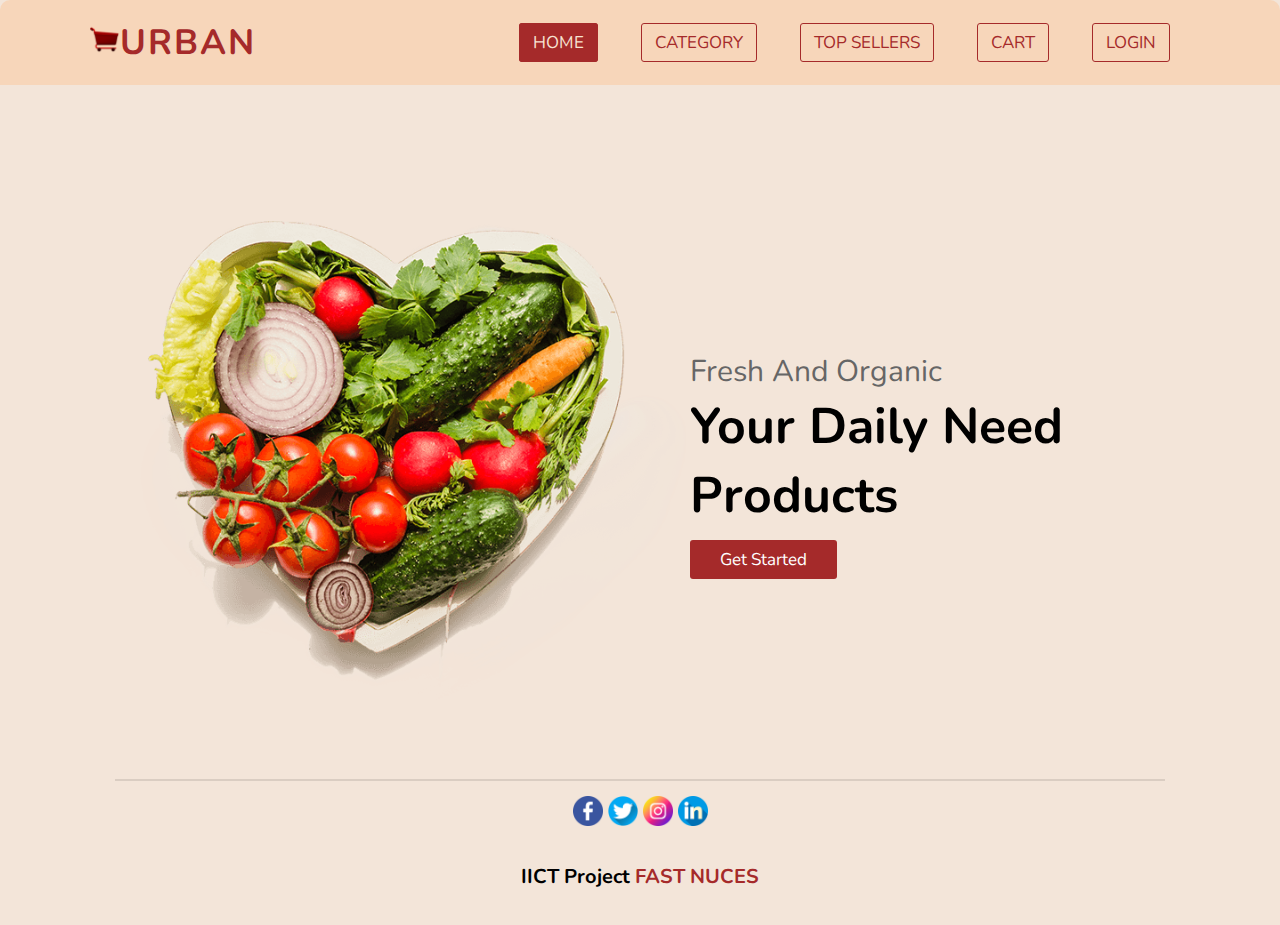
<file: index.html>
<!DOCTYPE html>
<html lang="en">
<head>
    <meta charset="UTF-8">
    <meta name="viewport" content="width=device-width, initial-scale=1.0">
    <title>Urban - Home</title>

    <!-- css file -->
    <link rel="stylesheet" href="css/style.css">

</head>
<body>

<!-- navbar section starts  -->

<nav>
    <label class="logo"><img src="images/logo.png" style="height: 30px; width: 30px;">URBAN</label>
    <ul>
        <li><a class="active" href="index.html">HOME</a></li>
        <li><a href="category.html">CATEGORY</a></li>
        <li><a href="topsellers.html">TOP SELLERS</a></li>
        <li><a href="cart.html">CART</a></li>
        <li><a href="login.html">LOGIN</a></li>
    </ul>
</nav>

<!-- navbar section ends -->

<!-- home section starts  -->
<section class="home" id="home">

    <div class="image">
        <img src="images/home.png" alt="">
    </div>
    <div class="content">
        <span>fresh and organic</span>
        <h3>your daily need products</h3>
        <a href="category.html" class="btn">get started</a>
    </div>

</section>
<!-- home section ends-->

<!-- footer section starts-->
<section class="footer">

    <div class="box-container">

         <h1 class="credit1"><a href="https://facebook.com"><img src="images/facebook.png" alt="" style="height: 30px; width: 30px;"></a>
            <a href="https://twitter.com"><img src="images/twitter.png" alt="" style="height: 30px; width: 30px;"></a>
            <a href="https://instagram.com"><img src="images/instagram.png" alt="" style="height: 30px; width: 30px;"></a>
            <a href="https://linkedin.com"><img src="images/linkedin.png" alt="" style="height: 30px; width: 30px;"></a></h1> 
        <h1 class="credit">IICT project <span> FAST NUCES </h1>
         
    </div>
   

</section>
<!-- footer section ends-->

</body>
</html>
</file>
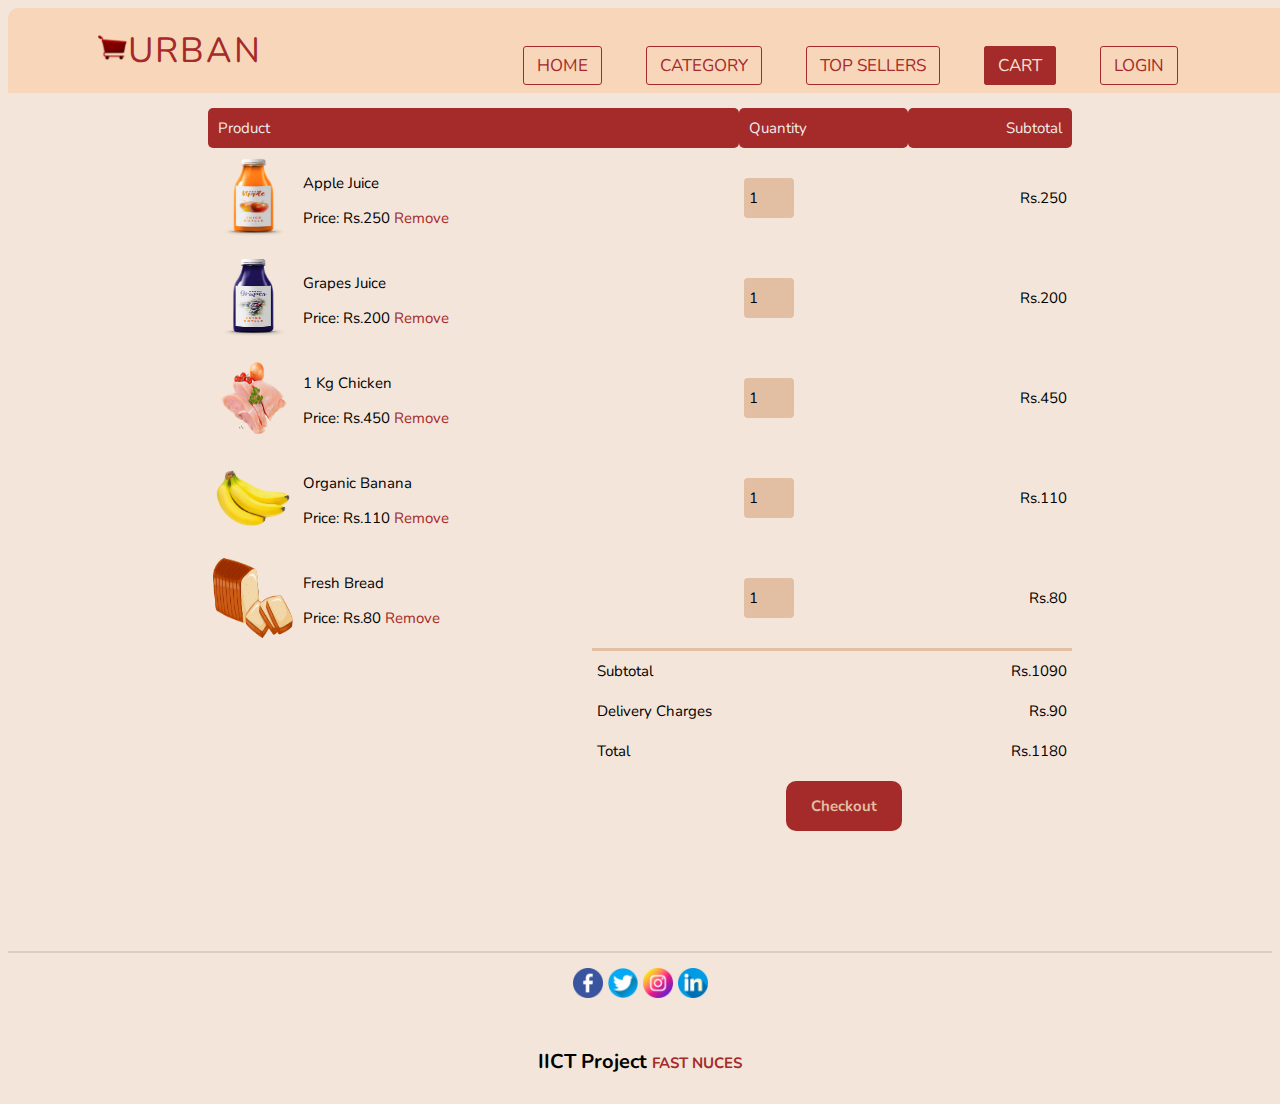
<file: cart.html>
<!DOCTYPE html>
<html lang="en">
<head>
    <meta charset="UTF-8">
    <meta name="viewport" content="width=device-width, initial-scale=1.0">
    <title>Urban - Cart</title>

    <!-- css file -->
    <link rel="stylesheet" href="css/cart.css">

</head>
<body>
<!-- navbar section starts  -->

<nav>
    <label class="logo"><img src="images/logo.png" style="height: 30px; width: 30px;">URBAN</label>
    <ul>
        <li><a href="index.html">HOME</a></li>
        <li><a href="category.html">CATEGORY</a></li>
        <li><a href="category.html">TOP SELLERS</a></li>
		<li><a class="active" href="cart.html">CART</a></li>
        <li><a href="login.html">LOGIN</a></li>
    </ul>
</nav>

<!-- navbar section ends -->
<!-- Cart Area-->
<div class="small-container">
	<table>
		<tr>
			<th>Product</th> 
			<th>Quantity</th> 
			<th>Subtotal</th> 
		</tr>
		<tr>
			<td>
				<div class="cart-info">
					<img src="images/apple.png">
					<div>
						<p>Apple Juice</p>
						<small>Price: Rs.250</small>
						<a href="">Remove</a>
					</div>
				</div>
				</td>
			<td><input type="number" value="1"></td>
			<td>Rs.250  </td>
		</tr>
		<tr>
			<td>
				<div class="cart-info">
					<img src="images/grapes.png">
					<div>
						<p>Grapes Juice</p>
						<small>Price: Rs.200</small>
						<a href="">Remove</a>
					</div>
				</div>
				</td>
			<td><input type="number" value="1"></td>
			<td>Rs.200  </td>
		</tr>
		<tr>
			<td>
				<div class="cart-info">
					<img src="images/meat.png">
					<div>
						<p>1 kg Chicken</p>
						<small>Price: Rs.450</small>
						<a href="">Remove</a>
					</div>
				</div>
				</td>
			<td><input type="number" value="1"></td>
			<td>Rs.450  </td>
		</tr>
		<tr>
			<td>
				<div class="cart-info">
					<img src="images/topsales-1.png">
					<div>
						<p>Organic Banana</p>
						<small>Price: Rs.110</small>
						<a href="">Remove</a>
					</div>
				</div>
				</td>
			<td><input type="number" value="1"></td>
			<td>Rs.110 </td>
		</tr>
		<tr>
			<td>
				<div class="cart-info">
					<img src="images/topsales-12.png">
					<div>
						<p>Fresh Bread</p>
						<small>Price: Rs.80</small>
						<a href="">Remove</a>
					</div>
				</div>
				</td>
			<td><input type="number" value="1"></td>
			<td>Rs.80  </td>
		</tr>
	</table>
	<div class="total-price">
		<table>
			<tr>
				<td>Subtotal</td>
				<td>Rs.1090</td>
			</tr>
			<tr>
				<td>Delivery Charges</td>
				<td>Rs.90</td>
			</tr>
			<tr>
				<td>Total</td>
				<td>Rs.1180</td>
			</tr>
			<tr>
				<td><h3><a href="payment.html">Checkout</a></h3></td>
			</tr>
		</table>

	</div>
	 
</div>
<!--Cart Ends-->
<!-- footer section starts-->
<section class="footer">

    <div class="box-container">

         <h1 class="credit1"><a href="https://facebook.com"><img src="images/facebook.png" alt="" style="height: 30px; width: 30px;"></a>
            <a href="https://twitter.com"><img src="images/twitter.png" alt="" style="height: 30px; width: 30px;"></a>
            <a href="https://instagram.com"><img src="images/instagram.png" alt="" style="height: 30px; width: 30px;"></a>
            <a href="https://linkedin.com"><img src="images/linkedin.png" alt="" style="height: 30px; width: 30px;"></a></h1> 
        <h1 class="credit">IICT project <span> FAST NUCES </h1>
         
    </div>
   

</section>
<!-- footer section ends-->
</body>
</html>
</file>
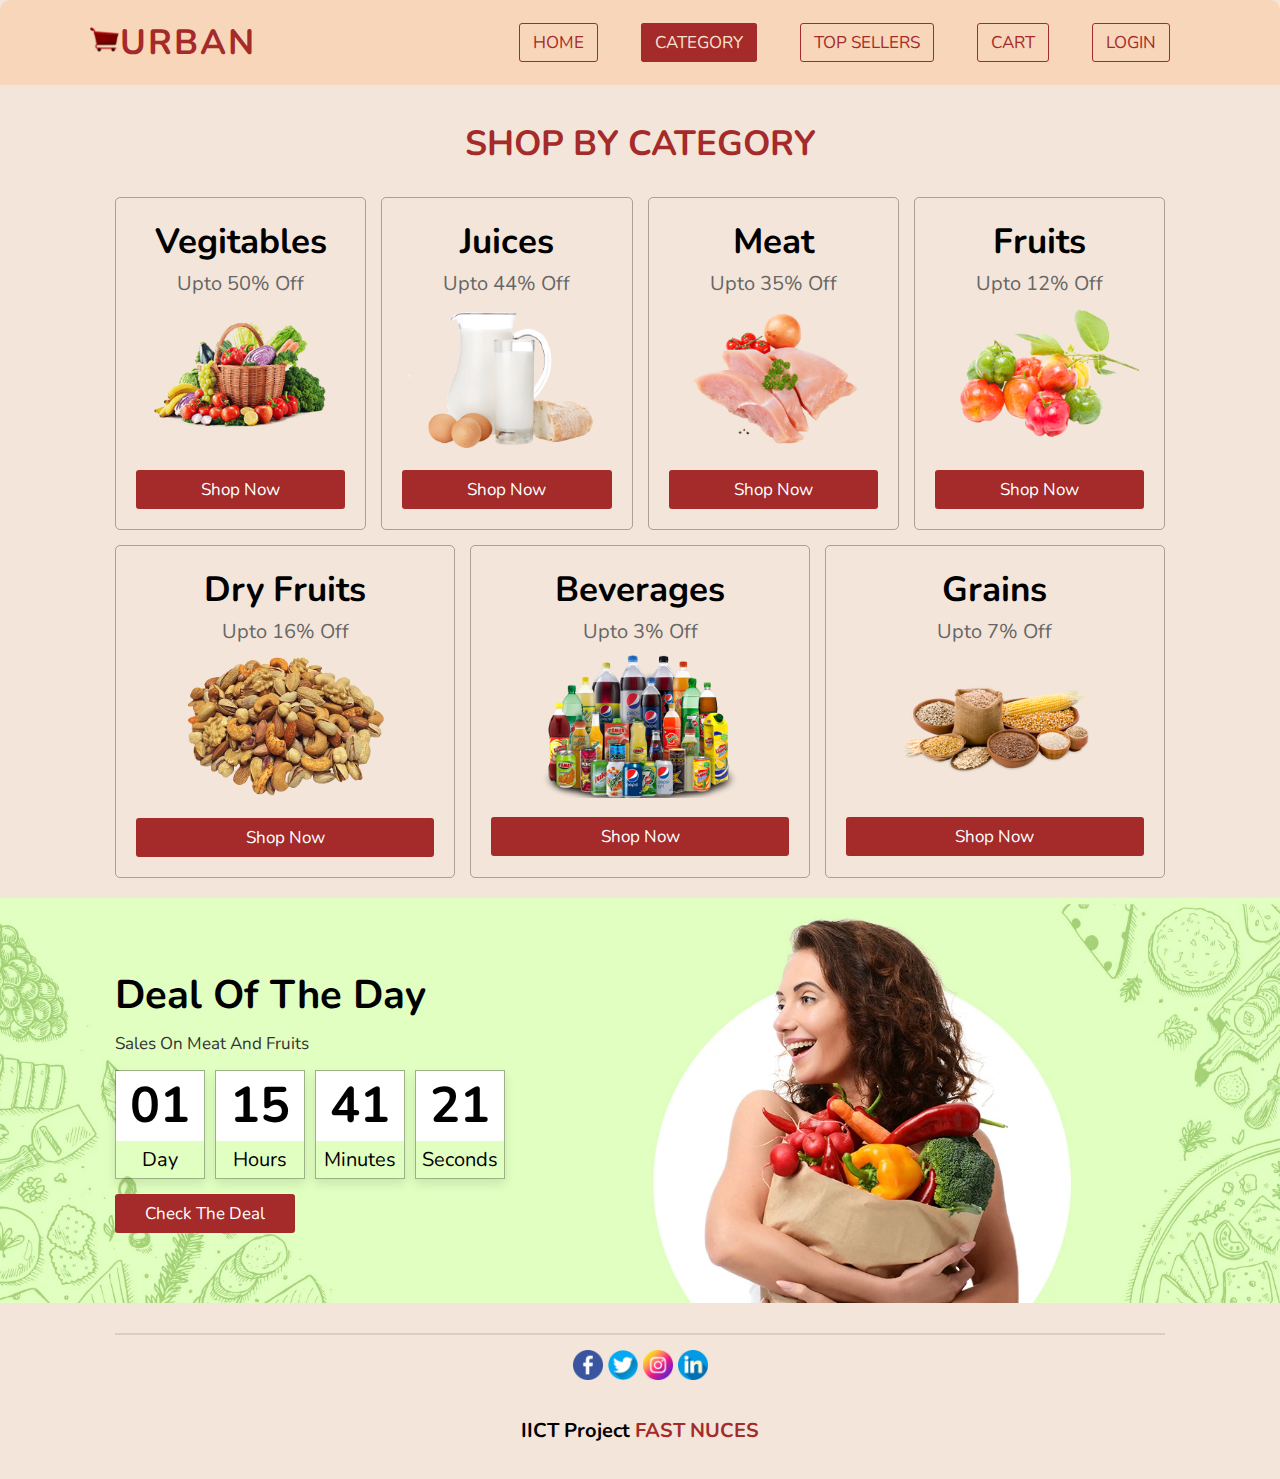
<file: category.html>
<!DOCTYPE html>
<html lang="en">
<head>
    <meta charset="UTF-8">
    <meta name="viewport" content="width=device-width, initial-scale=1.0">
    <title>Urban - Category</title>

    
    <!--  css file   -->
    <link rel="stylesheet" href="css/category.css">

</head>
<body>

<!-- navbar section starts  -->
<nav>
    <label class="logo"><img src="images/logo.png" style="height: 30px; width: 30px;">URBAN</label>
    <ul>
        <li><a href="index.html">HOME</a></li>
        <li><a class="active" href="category.html">CATEGORY</a></li>
        <li><a href="topsellers.html">TOP SELLERS</a></li>
        <li><a href="cart.html">CART</a></li>
        <li><a href="login.html">LOGIN</a></li>
    </ul>
</nav>

<!-- navbar section ends -->

<!-- category section starts  -->
<section class="category" id="category">

    <h1 class="heading">shop by <span>category</span></h1>

    <div class="box-container">

        <div class="box">
            <h3>vegitables</h3>
            <p>upto 50% off</p>
            <img src="images/vegetables.png" alt="">
            <a href="topsellers.html" class="btn">shop now</a>
        </div>
        <div class="box">
            <h3>juices</h3>
            <p>upto 44% off</p>
            <img src="images/dairy.png" alt="">
            <a href="topsellers.html" class="btn">shop now</a>
        </div>
        <div class="box">
            <h3>meat</h3>
            <p>upto 35% off</p>
            <img src="images/meat.png" alt="">
            <a href="topsellers.html" class="btn">shop now</a>
        </div>
        <div class="box">
            <h3>fruits</h3>
            <p>upto 12% off</p>
            <img src="images/fruits.png" alt="">
            <a href="topsellers.html" class="btn">shop now</a>
        </div>
        <div class="box">
            <h3>dry fruits</h3>
            <p>upto 16% off</p>
            <img src="images/dryfruits.png" alt="">
            <a href="topsellers.html" class="btn">shop now</a>
        </div>
        <div class="box">
            <h3>beverages</h3>
            <p>upto 3% off</p>
            <img src="images/beverages.png" alt="">
            <a href="topsellers.html" class="btn">shop now</a>
        </div>
        <div class="box">
            <h3>grains</h3>
            <p>upto 7% off</p>
            <img src="images/grains.png" alt="">
            <a href="topsellers.html" class="btn">shop now</a>
        </div>


    </div>

</section>

<!-- Category Section Ends -->

<!-- sales section starts  -->

<section class="deal" id="deal">

    <div class="content">

        <h3 class="title">deal of the day</h3>
        <p>Sales on meat and fruits</p>

        <div class="count-down">
            <div class="box">
                <h3 id="day">01</h3>
                <span>day</span>
            </div>
            <div class="box">
                <h3 id="hour">15</h3>
                <span>hours</span>
            </div>
            <div class="box">
                <h3 id="minute">41</h3>
                <span>minutes</span>
            </div>
            <div class="box">
                <h3 id="second">21</h3>
                <span>seconds</span>
            </div>
        </div>

        <a href="topsellers.html" class="btn">check the deal</a>

    </div>

</section>

<!-- sales section ends -->

<!-- footer section starts-->
<section class="footer">

    <div class="box-container">

         <h1 class="credit1"><a href="https://facebook.com"><img src="images/facebook.png" alt="" style="height: 30px; width: 30px;"></a>
            <a href="https://twitter.com"><img src="images/twitter.png" alt="" style="height: 30px; width: 30px;"></a>
            <a href="https://instagram.com"><img src="images/instagram.png" alt="" style="height: 30px; width: 30px;"></a>
            <a href="https://linkedin.com"><img src="images/linkedin.png" alt="" style="height: 30px; width: 30px;"></a></h1> 
        <h1 class="credit">IICT project <span> FAST NUCES </h1>
         
    </div>
   

</section>
<!-- footer section ends-->


</body>
</html>
</file>
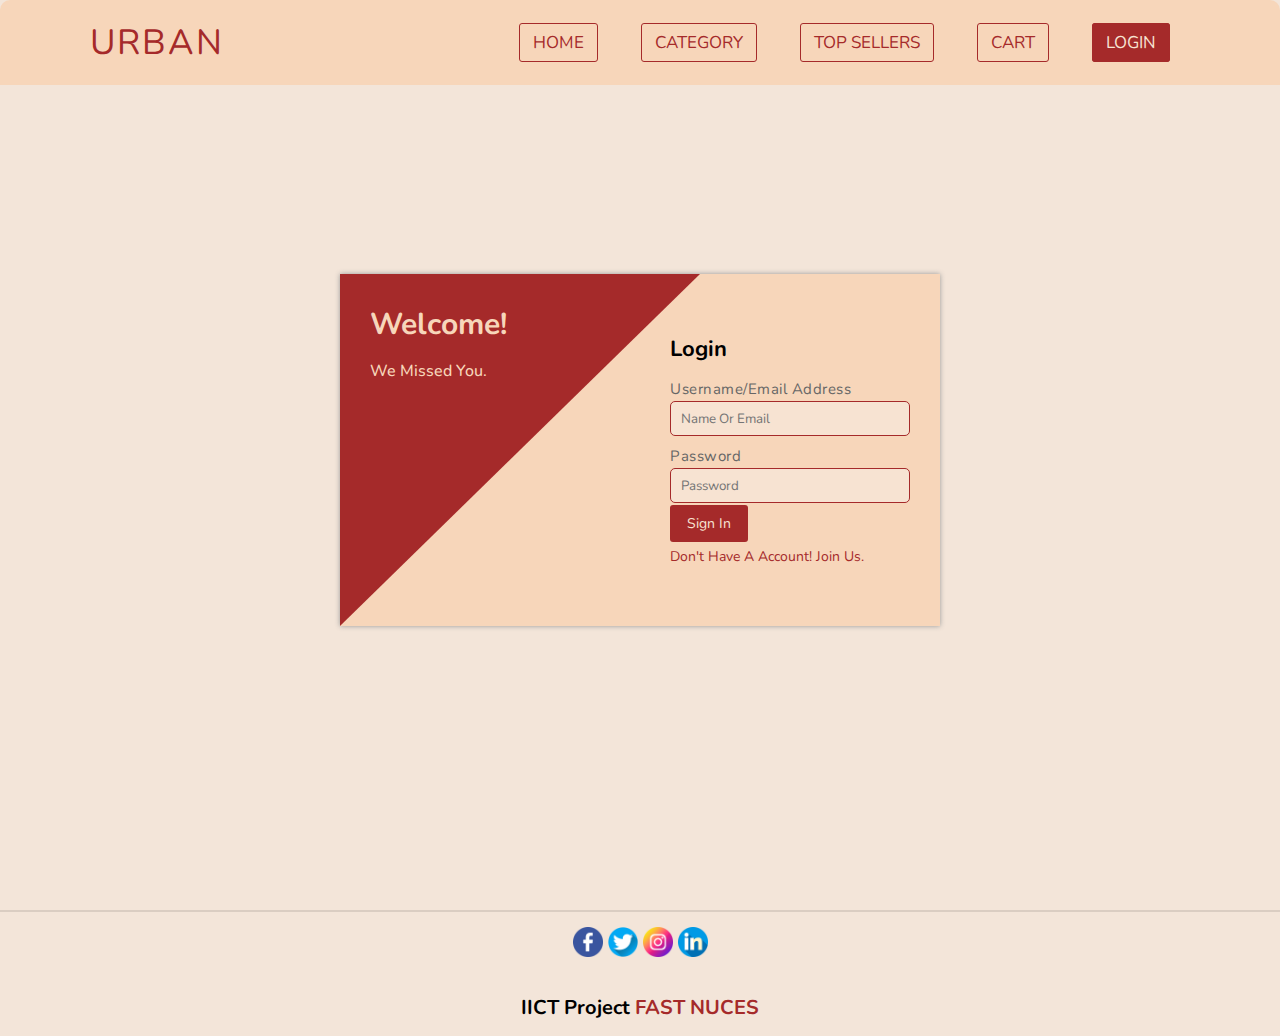
<file: login.html>
<!DOCTYPE html>
<html lang="en">

<head>
    <meta charset="UTF-8">
    <meta http-equiv="X-UA-Compatible" content="IE=edge">
    <meta name="viewport" content="width=device-width, initial-scale=1.0">
    <title>Urban - Login</title>
    <link rel="stylesheet" href="css/login.css">
</head>

<body>
    <!-- header section starts  -->
    <nav>
        <label class="logo"><i class="fas fa-shopping-basket"></i>URBAN</label>
        <ul>
            <li><a href="index.html">HOME</a></li>
            <li><a href="category.html">CATEGORY</a></li>
            <li><a href="topsellers.html">TOP SELLERS</a></li>
            <li><a href="cart.html">CART</a></li>
            <li><a class="active" href="login.html">LOGIN</a></li>
        </ul>
    </nav>
    <!-- header section ends -->
    
    <!--Login Division Starts-->
    <div class="wrapper login">
        <div class="container">
            <div class="col-left">
                <div class="login-text">
                    <h2>Welcome!</h2>
                    <p>We missed you.</p>
                </div>
            </div>

            <div class="col-right">
                <div class="login-form">
                    <h2>Login</h2>
                    <form action="">
                        <p>
                            <label>Username/Email address</label>
                            <input type="text" placeholder="Name or Email" style="border: 1px solid brown; background-color: rgb(247, 227, 210);">
                        </p>
                        <p>
                            <label>Password</label>
                            <input type="password" placeholder="Password"  style="border: 1px solid brown; background-color: rgb(247, 227, 210);">
                        </p>
                        <p>
                            <a href="category.html" style="color:rgb(247, 227, 210); background-color: brown; border-radius: 3px; padding: 9px 17px; ">Sign In</a>
                        </p>
                        <p>
                            <a href="signup.html">Don't have a account! Join Us.</a>
                        </p>

                    </form>
                </div>
            </div>

        </div>
    </div>
    <!--Login Division Ends-->
    
    <!-- footer section starts-->
    <section class="footer">

        <div class="box-container">

             <h1 class="credit1"><a href="https://facebook.com"><img src="images/facebook.png" alt="" style="height: 30px; width: 30px;"></a>
                <a href="https://twitter.com"><img src="images/twitter.png" alt="" style="height: 30px; width: 30px;"></a>
                <a href="https://instagram.com"><img src="images/instagram.png" alt="" style="height: 30px; width: 30px;"></a>
                <a href="https://linkedin.com"><img src="images/linkedin.png" alt="" style="height: 30px; width: 30px;"></a></h1> 
            <h1 class="credit">IICT project <span> FAST NUCES </h1>
         
        </div>
   

    </section>
    <!-- footer section ends-->

</body>
</html>
</file>
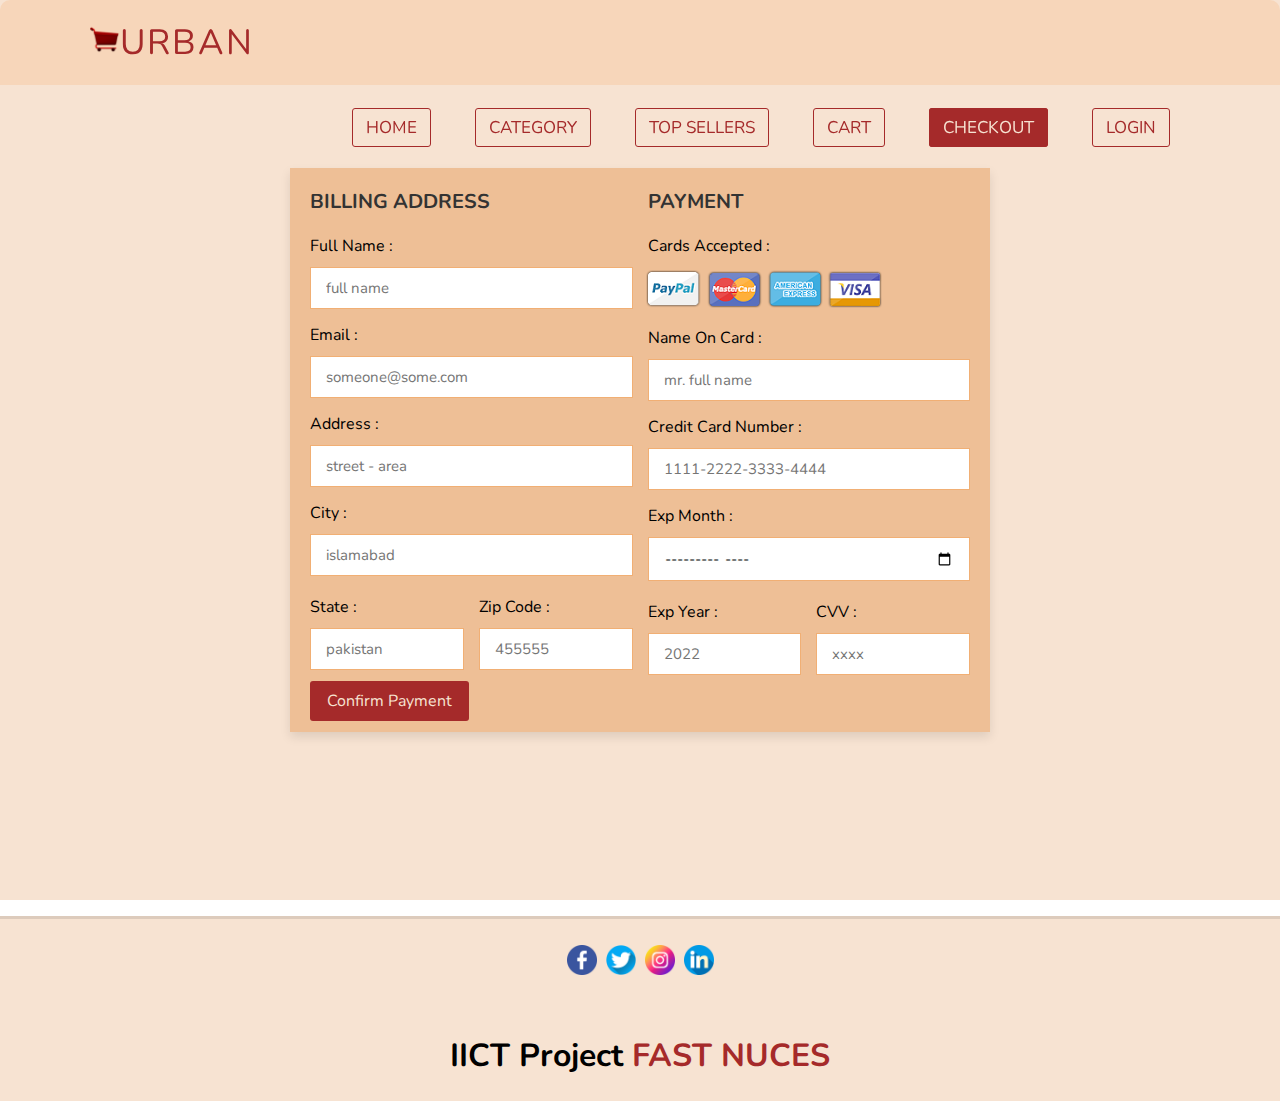
<file: payment.html>
<!DOCTYPE html>
<html lang="en">
<head>
    <meta charset="UTF-8">
    <meta http-equiv="X-UA-Compatible" content="IE=edge">
    <meta name="viewport" content="width=device-width, initial-scale=1.0">
    <title>Urban - Checkout</title> 
    <!-- css file   -->
    <link rel="stylesheet" href="css/payment.css">

</head>
<body>

    <!-- navbar division starts  -->

    <nav>
        <label class="logo"><img src="images/logo.png" style="height: 30px; width: 30px;">URBAN</label>
        <ul>
            <li><a href="index.html">HOME</a></li>
            <li><a href="category.html">CATEGORY</a></li>
            <li><a href="category.html">TOP SELLERS</a></li>
            <li><a href="cart.html">CART</a></li>
            <li><a class="active" href="payment.html">Checkout</a></li>
            <li><a href="login.html">LOGIN</a></li>
        </ul>
    </nav>

    <!-- navbar division ends -->

    <!-- form division starts -->
    <div class="container">

        <form action="">

        <div class="row">

            <div class="col">

                <h3 class="title">billing address</h3>

                <div class="inputBox">
                    <span>full name :</span>
                    <input type="text" placeholder="full name">
                </div>
                <div class="inputBox">
                    <span>email :</span>
                    <input type="email" placeholder="someone@some.com">
                </div>
                <div class="inputBox">
                    <span>address :</span>
                    <input type="text" placeholder="street - area">
                </div>
                <div class="inputBox">
                    <span>city :</span>
                    <input type="text" placeholder="islamabad">
                </div>

                <div class="flex">
                    <div class="inputBox">
                        <span>state :</span>
                        <input type="text" placeholder="pakistan">
                    </div>
                    <div class="inputBox">
                        <span>zip code :</span>
                        <input type="text" placeholder="455555">
                    </div>
                </div>

            </div>

            <div class="col">

                    <h3 class="title">payment</h3>
                    <div class="inputBox">
                        <span>cards accepted :</span>
                        <img src="images/card.png" style="z-index: -10;"alt="">
                    </div>
                    <div class="inputBox">
                        <span>name on card :</span>
                        <input type="text" placeholder="mr. full name">
                    </div>
                    <div class="inputBox">
                        <span>credit card number :</span>
                        <input type="number" placeholder="1111-2222-3333-4444">
                    </div>
                    <div class="inputBox">
                        <span>exp month :</span>
                        <input type="month" placeholder="january">
                    </div>

                    <div class="flex">
                        <div class="inputBox">
                            <span>exp year :</span>
                            <input type="number" placeholder="2022">
                        </div>
                        <div class="inputBox">
                            <span>CVV :</span>
                            <input type="text" placeholder="xxxx">
                        </div>
                    </div>
            </div>
        </div>
        <a href="category.html" style="color:rgb(247, 227, 210); background-color: brown; border-radius: 3px; padding: 9px 17px; ">Confirm Payment</a>
        </form>
    </div>  
<!-- form division starts -->

<!-- footer division starts-->
<div class="footer">

    <div class="box-container">

         <h1 class="credit1"><a href="https://facebook.com"><img src="images/facebook.png" alt="" style="height: 30px; width: 30px;"></a>
            <a href="https://twitter.com"><img src="images/twitter.png" alt="" style="height: 30px; width: 30px;"></a>
            <a href="https://instagram.com"><img src="images/instagram.png" alt="" style="height: 30px; width: 30px;"></a>
            <a href="https://linkedin.com"><img src="images/linkedin.png" alt="" style="height: 30px; width: 30px;"></a></h1> 
        <h1 class="credit">IICT project <span> FAST NUCES </h1>
         
    </div>
   

</div>
<!-- footer division ends-->  
    
</body>
</html>
</file>
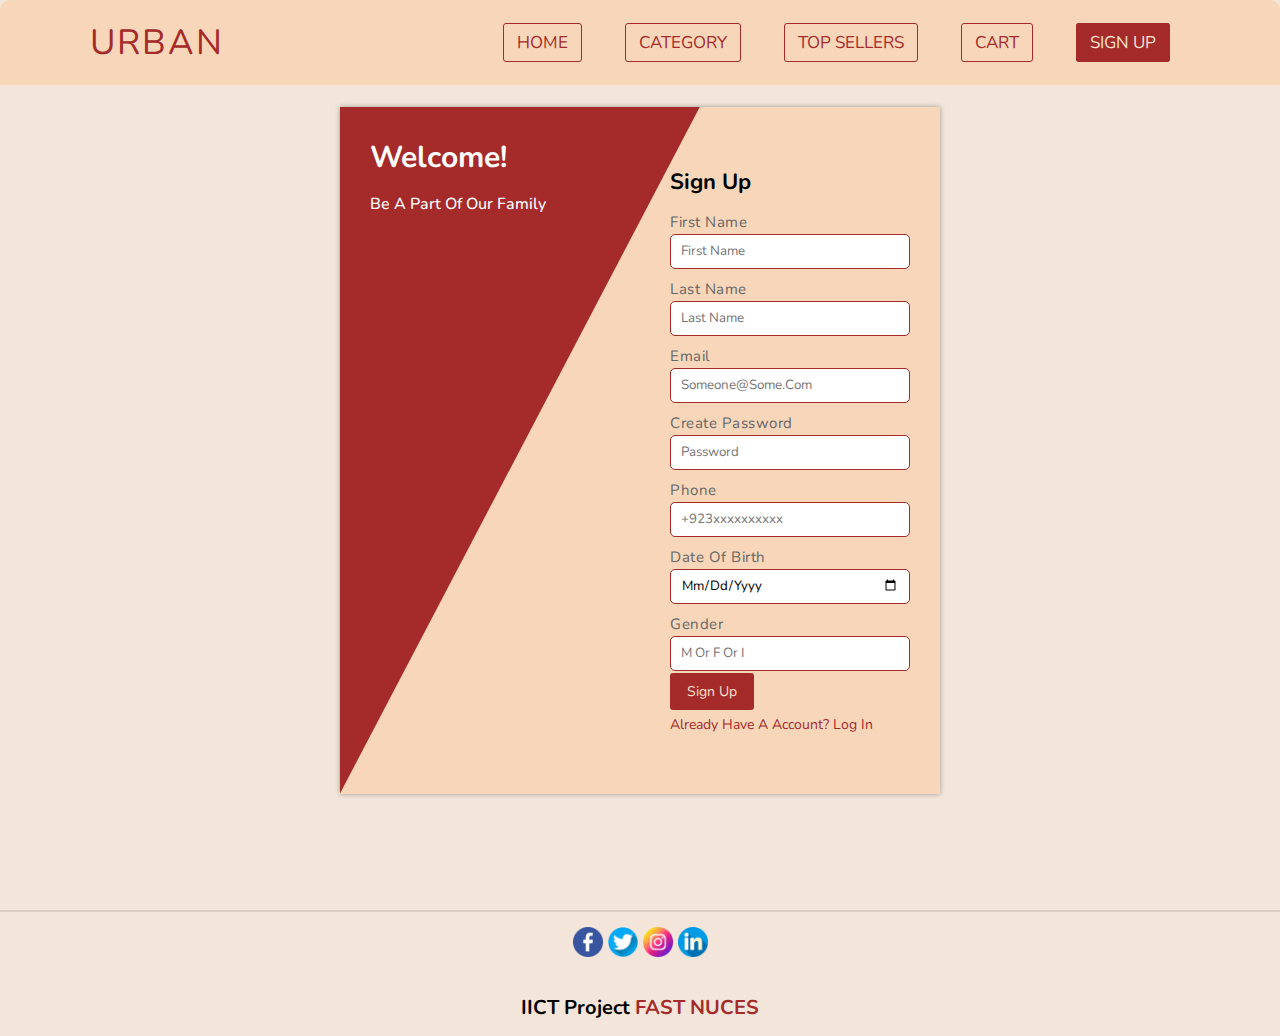
<file: signup.html>
<!DOCTYPE html>
<html lang="en">

<head>
    <meta charset="UTF-8">
    <meta http-equiv="X-UA-Compatible" content="IE=edge">
    <meta name="viewport" content="width=device-width, initial-scale=1.0">
    <title>Urban - signup</title>
    <link rel="stylesheet" href="css/signup.css">
</head>

<body>
    <!-- header section starts  -->
    <nav>
        <label class="logo"><i class="fas fa-shopping-basket"></i>URBAN</label>
        <ul>
            <li><a href="index.html">HOME</a></li>
            <li><a href="category.html">CATEGORY</a></li>
            <li><a href="topsellers.html">TOP SELLERS</a></li>
            <li><a href="cart.html">CART</a></li>
            <li><a class="active" href="signup.html">SIGN UP</a></li>
        </ul>
    </nav>
    <!-- header section ends -->
    
    <!--signup Division Starts-->
    <div class="wrapper signup">
        <div class="container">
            <div class="col-left">
                <div class="signup-text">
                    <h2>Welcome!</h2>
                    <p>Be a part of our family</p>
                </div>
            </div>

            <div class="col-right">
                <div class="signup-form">
                    <h2>Sign Up</h2>
                    <form action="">
                        <p>
                            <label>First Name</label>
                            <input type="text" placeholder="First Name" style="border: 1px solid brown;">
                        </p>
                        <p>
                            <label>Last Name</label>
                            <input type="text" placeholder="Last Name" style="border: 1px solid brown;">
                        </p>
                        <p>
                            <label>Email</label>
                            <input type="email" placeholder="someone@some.com" style="border: 1px solid brown;">
                        </p>
                        <p>
                            <label>Create Password</label>
                            <input type="password" placeholder="Password" style="border: 1px solid brown;">
                        </p>
                        <p>
                            <label>Phone</label>
                            <input type="tel" placeholder="+923xxxxxxxxxx" style="border: 1px solid brown;">
                        </p>
                        <p>
                            <label>Date of Birth</label>
                            <input type="date" placeholder="mm/dd/yyyy" style="border: 1px solid brown;">
                        </p>
                        <p>
                            <label>Gender</label>
                            <input type="text" placeholder="M or F or I" style="border: 1px solid brown;">
                        </p>
                        
                        <p>
                            <a href="category.html" style="color:rgb(247, 227, 210); background-color: brown; border-radius: 3px; padding: 9px 17px; ">Sign Up</a>
                        </p>
                        <p>
                            <a href="login.html">Already have a account? Log In</a>
                        </p>

                    </form>
                </div>
            </div>

        </div>
    </div>
    <!--signup Division Ends-->
        
    <!-- footer section starts-->
    <section class="footer">

        <div class="box-container">

             <h1 class="credit1"><a href="https://facebook.com"><img src="images/facebook.png" alt="" style="height: 30px; width: 30px;"></a>
                <a href="https://twitter.com"><img src="images/twitter.png" alt="" style="height: 30px; width: 30px;"></a>
                <a href="https://instagram.com"><img src="images/instagram.png" alt="" style="height: 30px; width: 30px;"></a>
                <a href="https://linkedin.com"><img src="images/linkedin.png" alt="" style="height: 30px; width: 30px;"></a></h1> 
            <h1 class="credit">IICT project <span> FAST NUCES </h1>
         
        </div>
   

    </section>
    <!-- footer section ends-->

</body>
</html>
</file>
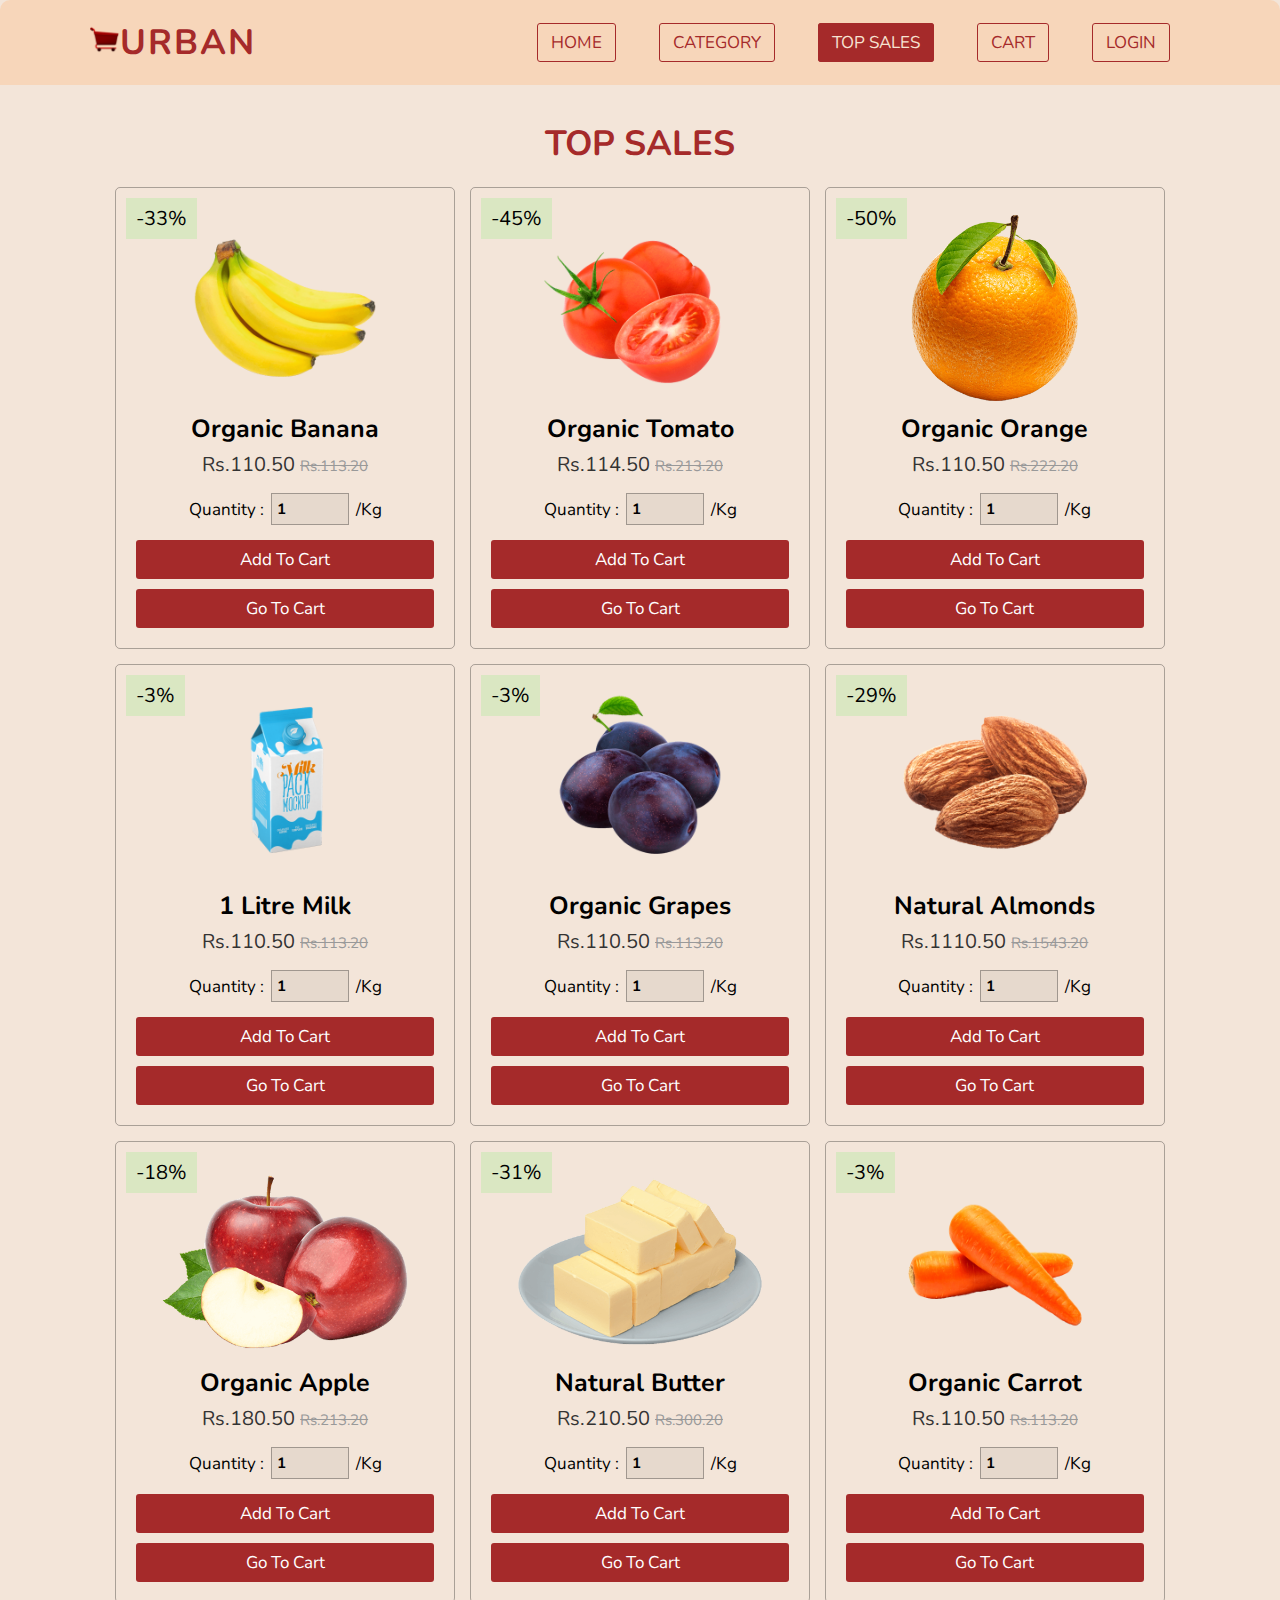
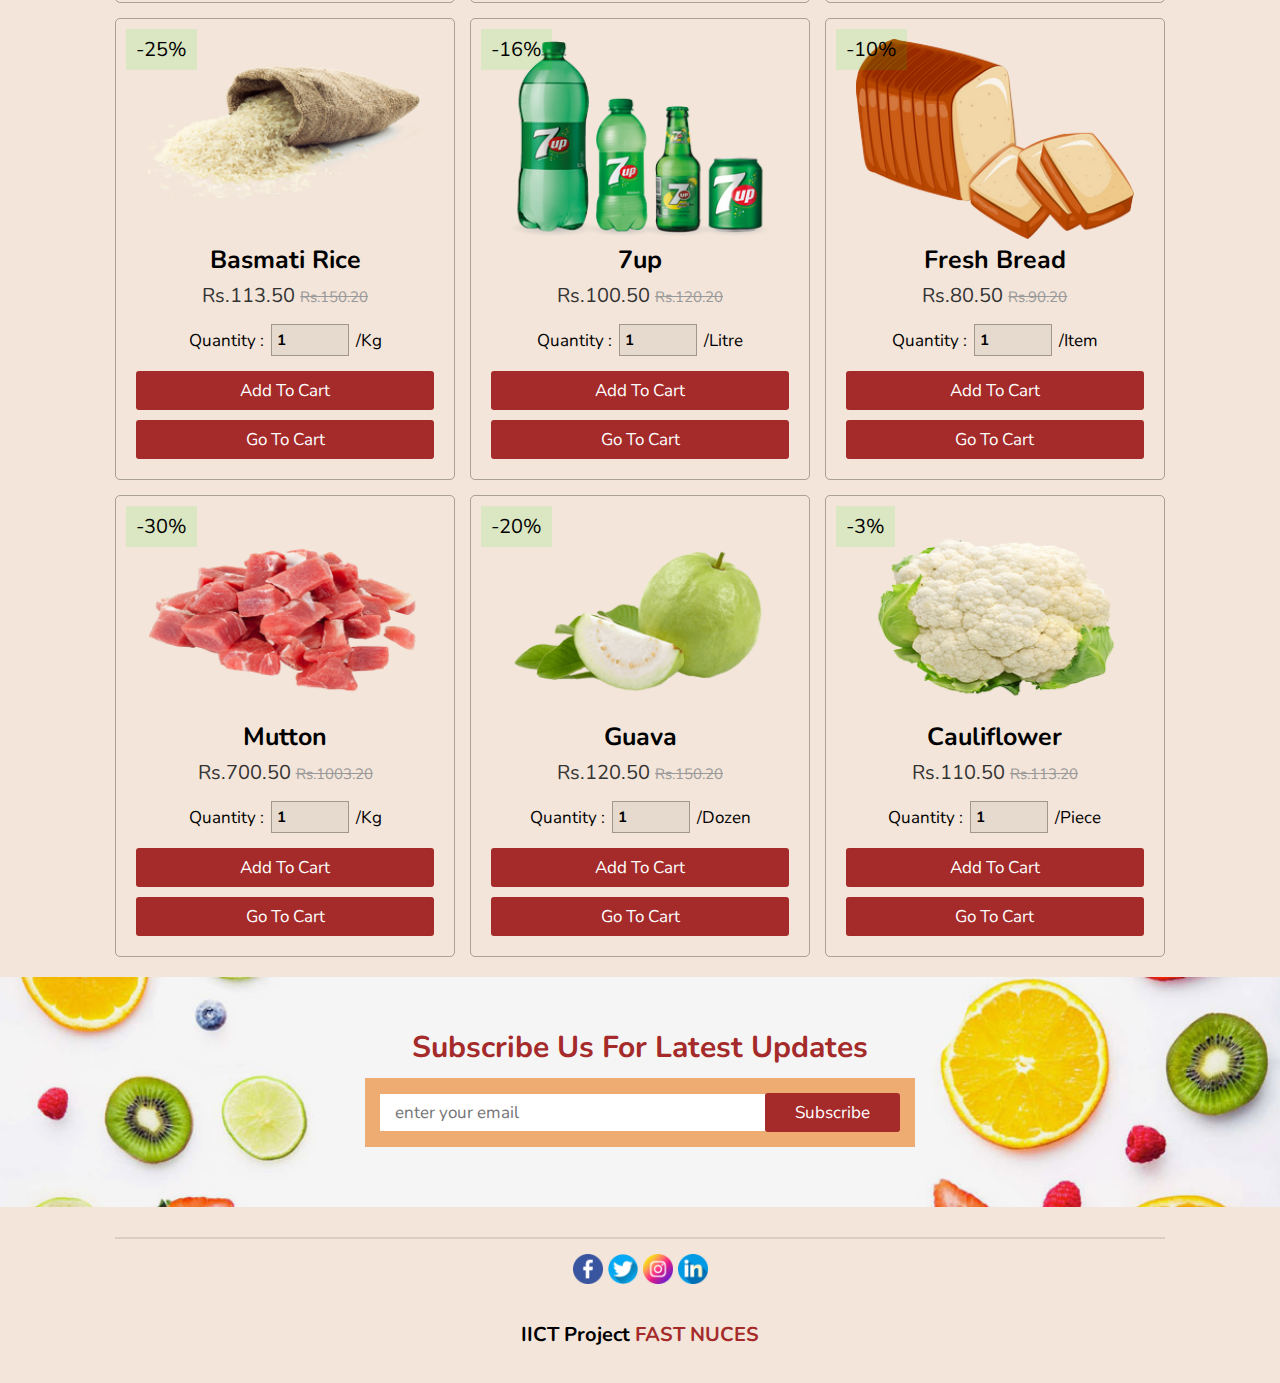
<file: topsellers.html>
<!DOCTYPE html>
<html lang="en">
<head>
    <meta charset="UTF-8">
    <meta name="viewport" content="width=device-width, initial-scale=1.0">
    <title>Urban - Top Sales</title>

    
    <!--  css file   -->
    <link rel="stylesheet" href="css/topsellers.css">

</head>
<body>
<!-- navbar section starts  -->

<nav>
    <label class="logo"><img src="images/logo.png" style="height: 30px; width: 30px;">URBAN</label>
    <ul>
        <li><a href="index.html">HOME</a></li>
        <li><a href="category.html">CATEGORY</a></li>
        <li><a class="active" href="topsellers.html">TOP SALES</a></li>
        <li><a href="cart.html">CART</a></li>
        <li><a href="login.html">LOGIN</a></li>
    </ul>
</nav>

<!-- navbar section ends -->

<!-- topsales section starts  -->

<section class="topsales" id="topsales">

    <h1 class="heading">top <span>sales</span></h1>

    <div class="box-container">

        <div class="box">
            <span class="discount">-33%</span>
           
            <img src="images/topsales-1.png" alt="">
            <h3>organic banana</h3>
            <div class="price"> Rs.110.50 <span> Rs.113.20 </span> </div>
            <div class="quantity">
                <span>quantity : </span>
                <input type="number" min="1" max="1000" value="1">
                <span> /kg </span>
            </div>
            <a href="#" class="btn">add to cart</a>
            <a href="cart.html" class="btn">go to cart</a>
        </div>

        <div class="box">
            <span class="discount">-45%</span>
            <img src="images/topsales-2.png" alt="">
            <h3>organic tomato</h3>
            <div class="price"> Rs.114.50 <span> Rs.213.20 </span> </div>
            <div class="quantity">
                <span>quantity : </span>
                <input type="number" min="1" max="1000" value="1">
                <span> /kg </span>
            </div>
            <a href="#" class="btn">add to cart</a>
            <a href="cart.html" class="btn">go to cart</a>
        </div>

        <div class="box">
            <span class="discount">-50%</span>
            <img src="images/topsales-3.png" alt="">
            <h3>organic orange</h3>
            <div class="price"> Rs.110.50 <span> Rs.222.20 </span> </div>
            <div class="quantity">
                <span>quantity : </span>
                <input type="number" min="1" max="1000" value="1">
                <span> /kg </span>
            </div>
            <a href="#" class="btn">add to cart</a>
            <a href="cart.html" class="btn">go to cart</a>
        </div>

        <div class="box">
            <span class="discount">-3%</span>
            <img src="images/topsales-4.png" alt="">
            <h3>1 litre milk</h3>
            <div class="price"> Rs.110.50 <span> Rs.113.20 </span> </div>
            <div class="quantity">
                <span>quantity : </span>
                <input type="number" min="1" max="1000" value="1">
                <span> /kg </span>
            </div>
            <a href="#" class="btn">add to cart</a>
            <a href="cart.html" class="btn">go to cart</a>
        </div>

        <div class="box">
            <span class="discount">-3%</span>
            <img src="images/topsales-5.png" alt="">
            <h3>organic grapes</h3>
            <div class="price"> Rs.110.50 <span> Rs.113.20 </span> </div>
            <div class="quantity">
                <span>quantity : </span>
                <input type="number" min="1" max="1000" value="1">
                <span> /kg </span>
            </div>
            <a href="#" class="btn">add to cart</a>
            <a href="cart.html" class="btn">go to cart</a>
        </div>
         <div class="box">
            <span class="discount">-29%</span>
            <img src="images/topsales-6.png" alt="">
            <h3>natural almonds</h3>
            <div class="price"> Rs.1110.50 <span> Rs.1543.20 </span> </div>
            <div class="quantity">
                <span>quantity : </span>
                <input type="number" min="1" max="1000" value="1">
                <span> /kg </span>
            </div>
            <a href="#" class="btn">add to cart</a>
            <a href="cart.html" class="btn">go to cart</a>
        </div>

        <div class="box">
            <span class="discount">-18%</span>
            <img src="images/topsales-7.png" alt="">
            <h3>organic apple</h3>
            <div class="price"> Rs.180.50 <span> Rs.213.20 </span> </div>
            <div class="quantity">
                <span>quantity : </span>
                <input type="number" min="1" max="1000" value="1">
                <span> /kg </span>
            </div>
            <a href="#" class="btn">add to cart</a>
            <a href="cart.html" class="btn">go to cart</a>
        </div>

        <div class="box">
            <span class="discount">-31%</span>
            <img src="images/topsales-8.png" alt="">
            <h3>natural butter</h3>
            <div class="price"> Rs.210.50 <span> Rs.300.20 </span> </div>
            <div class="quantity">
                <span>quantity : </span>
                <input type="number" min="1" max="1000" value="1">
                <span> /kg </span>
            </div>
            <a href="#" class="btn">add to cart</a>
            <a href="cart.html" class="btn">go to cart</a>
        </div>

        <div class="box">
            <span class="discount">-3%</span>
            <img src="images/topsales-9.png" alt="">
            <h3>organic carrot</h3>
            <div class="price"> Rs.110.50 <span> Rs.113.20 </span> </div>
            <div class="quantity">
                <span>quantity : </span>
                <input type="number" min="1" max="1000" value="1">
                <span> /kg </span>
            </div>
            <a href="#" class="btn">add to cart</a>
            <a href="cart.html" class="btn">go to cart</a>
        </div>
        <div class="box">
            <span class="discount">-25%</span>
            <img src="images/topsales-10.png" alt="">
            <h3>Basmati Rice</h3>
            <div class="price"> Rs.113.50 <span> Rs.150.20 </span> </div>
            <div class="quantity">
                <span>quantity : </span>
                <input type="number" min="1" max="1000" value="1">
                <span> /kg </span>
            </div>
            <a href="#" class="btn">add to cart</a>
            <a href="cart.html" class="btn">go to cart</a>
        </div>
        <div class="box">
            <span class="discount">-16%</span>
            <img src="images/topsales-11.png" alt="">
            <h3>7up</h3>
            <div class="price"> Rs.100.50 <span> Rs.120.20 </span> </div>
            <div class="quantity">
                <span>quantity : </span>
                <input type="number" min="1" max="1000" value="1">
                <span> /litre </span>
            </div>
            <a href="#" class="btn">add to cart</a>
            <a href="cart.html" class="btn">go to cart</a>
        </div>
        <div class="box">
            <span class="discount">-10%</span>
            <img src="images/topsales-12.png" alt="">
            <h3>Fresh Bread</h3>
            <div class="price"> Rs.80.50 <span> Rs.90.20 </span> </div>
            <div class="quantity">
                <span>quantity : </span>
                <input type="number" min="1" max="1000" value="1">
                <span> /Item </span>
            </div>
            <a href="#" class="btn">add to cart</a>
            <a href="cart.html" class="btn">go to cart</a>
        </div>
        <div class="box">
            <span class="discount">-30%</span>
            <img src="images/topsales-13.png" alt="">
            <h3>Mutton</h3>
            <div class="price"> Rs.700.50 <span> Rs.1003.20 </span> </div>
            <div class="quantity">
                <span>quantity : </span>
                <input type="number" min="1" max="1000" value="1">
                <span> /kg </span>
            </div>
            <a href="#" class="btn">add to cart</a>
            <a href="cart.html" class="btn">go to cart</a>
        </div>
        <div class="box">
            <span class="discount">-20%</span>
            <img src="images/topsales-14.png" alt="">
            <h3>Guava</h3>
            <div class="price"> Rs.120.50 <span> Rs.150.20 </span> </div>
            <div class="quantity">
                <span>quantity : </span>
                <input type="number" min="1" max="1000" value="1">
                <span> /Dozen</span>
            </div>
           <a href="#" class="btn">add to cart</a>
            <a href="cart.html" class="btn">go to cart</a>
        </div>
        <div class="box">
            <span class="discount">-3%</span>
            <img src="images/topsales-15.png" alt="">
            <h3>Cauliflower</h3>
            <div class="price"> Rs.110.50 <span> Rs.113.20 </span> </div>
            <div class="quantity">
                <span>quantity : </span>
                <input type="number" min="1" max="1000" value="1">
                <span> /piece</span>
            </div>
            <a href="#" class="btn">add to cart</a>
            <a href="cart.html" class="btn">go to cart</a>
        </div>

    </div>

</section>

<!-- topsales section ends -->

<!-- subscribe section starts  -->

<section class="subscribe">

    <h3>subscribe us for latest updates</h3>

    <form action="">
        <input class="box" type="email" placeholder="enter your email">
        <input type="submit" value="subscribe" class="btn">
    </form>

</section>

<!-- subscribe section ends -->

<!-- footer section starts-->
<section class="footer">

    <div class="box-container">

         <h1 class="credit1"><a href="https://facebook.com"><img src="images/facebook.png" alt="" style="height: 30px; width: 30px;"></a>
            <a href="https://twitter.com"><img src="images/twitter.png" alt="" style="height: 30px; width: 30px;"></a>
            <a href="https://instagram.com"><img src="images/instagram.png" alt="" style="height: 30px; width: 30px;"></a>
            <a href="https://linkedin.com"><img src="images/linkedin.png" alt="" style="height: 30px; width: 30px;"></a></h1> 
        <h1 class="credit">IICT project <span> FAST NUCES </h1>
         
    </div>
   

</section>
<!-- footer section ends-->
</body>
</html>
</file>
<file: css/style.css>
@import url('https://fonts.googleapis.com/css2?family=Nunito:wght@200;300;400;600;700&display=swap');

body{
  background-color: rgb(243, 229, 217);
}

*{
  font-family: 'Nunito', sans-serif;
  margin:0; padding:0;
  box-sizing: border-box;
  outline: none; border:none;
  text-decoration: none;
  text-transform: capitalize;
  transition: all .2s linear;
}

html{
  font-size: 62.5%;
  overflow-x: hidden;
  scroll-padding-top: 6.5rem;
  scroll-behavior: smooth;
}

section{
  padding:2rem 9%;
}
nav{
  background: rgb(247, 214, 186);
  height: 85px;
  width: 100%;
  border-top-left-radius: 10px;
  border-top-right-radius: 10px;
  position: fixed;
}
label.logo{
  color: brown;
  font-size: 35px;
  line-height: 85px;
  padding: 0 90px;
  font-family:'Nunito';
  letter-spacing: 2px;
}
nav ul{
  float: right;
  margin-right: 90px;
}
nav ul li{
  display: inline-block;
  line-height: 85px;
  margin: 0 20px;
}
nav ul li a{
  color: brown;
  font-size: 17px;
  text-transform: uppercase;
  padding: 7px 13px;
  border-radius: 3px;
  border: 1px solid brown;
}
a.active,body nav ul li a:hover{
  color:rgb(247, 227, 210);
  background: brown;
  transition: .3s;
}

.btn{
  display: inline-block;
  margin-top: 1rem;
  background:brown;
  color:#fff;
  padding:.8rem 3rem;
  font-size: 1.7rem;
  text-align: center;
  cursor: pointer;
  border-radius: 3px;
}

.btn:hover{
  background: rgb(241, 175, 116);
}

.heading{
  text-align: center;
  color:var(--black);
  text-transform: uppercase;
  padding:1rem;
  font-size: 3.5rem;
  padding-bottom: 2rem;
}

.heading span{
  color:var(--green);
  text-transform: uppercase;
}

.logo{
  color:rgb(247, 214, 186);
  font-weight: bolder;
  font-size: 3rem;
}

.logo i{
  padding-right: .5rem;
  color:rgb(247, 214, 186)
}
.home{
  display: flex;
  align-items: center;
  justify-content: center;
  flex-wrap: wrap;
}

.home .image{
  flex:1 1 30rem;
  padding-top: 200px;
}

.home .image img{
  width:100%;
}

.home .content{
  flex:1 1 20rem;
  padding-top: 180px;
}

.home .content span{
  font-size: 3rem;
  color:#666;
}

.home .content h3{
  font-size: 5rem;
  color:var(--black);
}

.footer .credit1{
  padding:1.5rem 3rem;
  border-top: .2rem solid rgba(0,0,0,.1);
  margin-top: 1rem;
  text-align: center;
  font-size: 2rem;
}

.footer .credit1 span{
  color:brown;
}
.footer .credit{
  padding:1.5rem 3rem;
  text-align: center;
  font-size: 2rem;
}

.footer .credit span{
  color:brown;
}
.footer .box-container .box .share a{
  padding:0;
  height:4rem;
  width:4rem;
  line-height: 4rem;
  text-align: center;
} 
/* responsiveness */

@media(max-width:1200px){

  html{
    font-size: 55%;
  }

}

@media(max-width:991px){
  
  section{
    padding:2rem;
  }

}

@media(max-width:768px){
  .home .content{
    text-align: center;
  }

  .home .content h3{
    font-size: 4rem;
  }
}
</file>
<file: css/cart.css>
@import url('https://fonts.googleapis.com/css2?family=Nunito:wght@200;300;400;600;700&display=swap');

body{
  background-color: rgb(243, 229, 217);
}

*{
  font-family: 'Nunito', sans-serif;
  outline: none; border:none;
  text-decoration: none;
  text-transform: capitalize;
  transition: all .2s linear;
  font-size: 15px;
}

html{
  font-size: 62.5%;
  overflow-x: hidden;
  scroll-padding-top: 6.5rem;
  scroll-behavior: smooth;
}

.small-container{
  padding: top 125px;
}

nav{
	background: rgb(247, 214, 186);
	height: 85px;
	width: 100%;
	border-top-left-radius: 10px;
	border-top-right-radius: 10px;
	position: fixed;
  }
  label.logo{
	color: brown;
	font-size: 35px;
	line-height: 85px;
	padding: 0 90px;
	font-family:'Nunito';
	letter-spacing: 2px;
  }
  nav ul{
	float: right;
	margin-right: 90px;
  }
  nav ul li{
	display: inline-block;
	line-height: 85px;
	margin: 0 20px;
  }
  nav ul li a{
	color: brown;
	font-size: 17px;
	text-transform: uppercase;
	padding: 7px 13px;
	border-radius: 3px;
	border: 1px solid brown;
  }
  a.active,body nav ul li a:hover{
	color:rgb(247, 227, 210);
	background: brown;
	transition: .3s;
  }/* Cart Items*/
.small-container{
	padding: 100px 200px;
}
  table{
	width: 100%;
	border-collapse: collapse;
}
.cart-info
{
	display: flex;
	flex-wrap: wrap;
}
th{
	text-align: left;
	padding: 10px;
	color:rgb(241, 237, 234);
	background-color: brown;
	font-weight: normal;
	border-radius: 5px;
}
td{
	padding: 10px 5px;;
}
td input{
	width: 40px;
	height: 30px;
	padding: 5px;
	background-color: rgb(226, 190, 162);
	border-radius: 4px;
}
td a{
	color: brown;
	font-size: 15px;
	
}
td h3 a{
	color:rgb(226, 190, 162);
	background-color: brown;
	border-radius: 10px;
	padding: 15px 25px;
}
td h3 a:hover{
	color:brown;
	background-color: rgb(240, 160, 99);
	border-radius: 10px;
	padding: 15px 25px;
}
td img{
	width: 80px;
	height: 80px;
	margin-right: 10px;
}
.total-price{
	display: flex;
	justify-content: flex-end;
}
.total-price table{
	border-top: 3px solid rgb(226, 190, 162);
	width: 100%;
	max-width: 480px;
}
td:last-child{
	text-align: right;
}
th:last-child{
	text-align: right;
}
.footer .credit1{
	padding:1.5rem 3rem;
	border-top: .2rem solid rgba(0,0,0,.1);
	margin-top: 1rem;
	text-align: center;
	font-size: 2rem;
  }
  
  .footer .credit1 span{
	color:brown;
  }
  .footer .credit{
	padding:1.5rem 3rem;
	text-align: center;
	font-size: 2rem;
  }
  
  .footer .credit span{
	color:brown;
  }
  .footer .box-container .box .share a{
	padding:0;
	height:4rem;
	width:4rem;
	line-height: 4rem;
	text-align: center;
  }
</file>
<file: css/category.css>
@import url('https://fonts.googleapis.com/css2?family=Nunito:wght@200;300;400;600;700&display=swap');

body{
  background-color: rgb(243, 229, 217);
}

*{
  font-family: 'Nunito', sans-serif;
  margin:0; padding:0;
  box-sizing: border-box;
  outline: none; border:none;
  text-decoration: none;
  text-transform: capitalize;
  transition: all .2s linear;
}

html{
  font-size: 62.5%;
  overflow-x: hidden;
  scroll-padding-top: 6.5rem;
  scroll-behavior: smooth;
}

section{
  padding:2rem 9%;
}
nav{
  background: rgb(247, 214, 186);
  height: 85px;
  width: 100%;
  border-top-left-radius: 10px;
  border-top-right-radius: 10px;
  position: fixed;
}
label.logo{
  color: brown;
  font-size: 35px;
  line-height: 85px;
  padding: 0 90px;
  font-family:'Nunito';
  letter-spacing: 2px;
}
nav ul{
  float: right;
  margin-right: 90px;
}
nav ul li{
  display: inline-block;
  line-height: 85px;
  margin: 0 20px;
}
nav ul li a{
  color: brown;
  font-size: 17px;
  text-transform: uppercase;
  padding: 7px 13px;
  border-radius: 3px;
  border: 1px solid brown;
}
a.active,body nav ul li a:hover{
  color:rgb(247, 227, 210);
  background: brown;
  transition: .3s;
}

.btn{
  display: inline-block;
  margin-top: 1rem;
  background:brown;
  color:#fff;
  padding:.8rem 3rem;
  font-size: 1.7rem;
  text-align: center;
  cursor: pointer;
  border-radius: 3px;
}

.btn:hover{
  background: rgb(241, 175, 116);
  color: brown;
}

.heading{
  text-align: center;
  color:brown;
  text-transform: uppercase;
  padding:10rem;
  font-size: 3.5rem;
  padding-bottom: 2rem;
}

.heading span{
  color:brown;
  text-transform: uppercase;
}

.logo{
  color:rgb(247, 214, 186);
  font-weight: bolder;
  font-size: 3rem;
}

.logo i{
  padding-right: .5rem;
  color:rgb(247, 214, 186)
}
.home{
  display: flex;
  align-items: center;
  justify-content: center;
  flex-wrap: wrap;
}

.category .box-container{
  display: flex;
  gap: 1.5rem;
  flex-wrap: wrap;
  padding-top: 1rem;
}

.category .box-container .box{
  border:.1rem solid rgba(0,0,0,.3);
  border-radius: .5rem;
  text-align: center;
  padding:2rem;
  flex:1 1 25rem;
}

.category .box-container .box img{
  width: 20rem;
  margin:.5rem 0;
}

.category .box-container .box h3{
  font-size: 3.5rem;
  color:var(--black);
}

.category .box-container .box p{
  font-size: 2rem;
  color:#666;
  padding:.5rem 0;
}

.category .box-container .box .btn{
  display: block;
}
.deal{
  background:url(../images/deal-bg.jpg) no-repeat;
  background-position: center;
  background-size: cover;
  padding-top: 7rem;
  padding-bottom: 7rem;
}

.deal .content{
  max-width: 50rem;
}

.deal .content .title{
  font-size: 4rem;
  color:var(--black);
}

.deal .content p{
  font-size: 1.7rem;
  padding:1rem 0;
  color:#333;
}

.deal .content .count-down{
  display: flex;
  gap:1rem;
  padding:.5rem 0;
}

.deal .content .count-down .box{
  width:9rem;
  text-align: center;
  box-shadow: 0 .5rem 1rem rgba(0,0,0,.1);
  border:.1rem solid rgba(0,0,0,.3);
}

.deal .content .count-down .box h3{
  color:var(--black);
  background:#fff;
  height: 7rem;
  line-height: 7rem;
  width:100%;
  font-size: 5rem;
}

.deal .content .count-down .box span{
  display: block;
  background:var(--black);
  color: black;
  width:100%;
  padding:.5rem;
  font-size: 2rem;
}

.footer .credit1{
  padding:1.5rem 3rem;
  border-top: .2rem solid rgba(0,0,0,.1);
  margin-top: 1rem;
  text-align: center;
  font-size: 2rem;
}

.footer .credit1 span{
  color:brown;
}
.footer .credit{
  padding:1.5rem 3rem;
  text-align: center;
  font-size: 2rem;
}

.footer .credit span{
  color:brown;
}
.footer .box-container .box .share a{
  padding:0;
  height:4rem;
  width:4rem;
  line-height: 4rem;
  text-align: center;
} 

/* responsiveness  */

@media(max-width:1200px){

  html{
    font-size: 55%;
  }

}

@media(max-width:991px){

  .header-1,
  .header-2{
    padding:2rem;
  }

  section{
    padding:2rem;
  }

}

@media(max-width:768px){

  #menu-bar{
    display: initial;
  }

  .header-2 .navbar{
    position: absolute;
    top:100%; left: 0; right:0;
    background:var(--black);
    padding:1rem 2rem;
    display: none;
  }

  .header-2 .navbar.active{
    display: initial;
  }

  .header-2 .navbar a{
    font-size: 2.5rem;
    display: block;
    text-align: center;
    background:#fff;
    padding:1rem;
    margin:1.5rem 0;
  }

  .home .content{
    text-align: center;
  }

  .home .content h3{
    font-size: 4rem;
  }

  .deal{
    background-position: left;
  }

  .deal .content{
    max-width: 100%;
    text-align: center;
  }

  .deal .content .count-down{
    justify-content: center;
  }

  .contact form .inputBox input{
    width:100%;
  }

  .newsletter h3{
    font-size: 2.2rem;
  }

}

@media(max-width:450px){

  html{
    font-size: 50%;
  }

  .heading{
    font-size: 3rem;
  }

  .header-1{
    flex-flow: column;
  }

  .header-1 .search-box-container{
    width:100%;
    margin-top: 2rem;
  }

  .logo{
    font-size: 4rem;
  }

  .deal .content .count-down .box h3{
    font-size: 4rem;
  }

  .deal .content .count-down .box span{
    font-size: 1.5rem;
  }

}
</file>
<file: css/login.css>
/* for loading font */
@import url('https://fonts.googleapis.com/css2?family=Nunito:wght@200;300;400;600;700&display=swap');


body{
    background-color: rgb(243, 229, 217);
  }
  
  *{
    font-family: 'Nunito', sans-serif;
    margin:0; padding:0;
    box-sizing: border-box;
    outline: none; border:none;
    text-decoration: none;
    text-transform: capitalize;
    transition: all .2s linear;
  }
  
  html{
    font-size: 62.5%;
    overflow-x: hidden;
    scroll-padding-top: 6.5rem;
    scroll-behavior: smooth;
  }
nav{
    background: rgb(247, 214, 186);
    height: 85px;
    width: 100%;
    border-top-left-radius: 10px;
    border-top-right-radius: 10px;
    position: fixed;
  }
  label.logo{
    color: brown;
    font-size: 35px;
    line-height: 85px;
    padding: 0 90px;
    font-family:'Nunito';
    letter-spacing: 2px;
  }
  nav ul{
    float: right;
    margin-right: 90px;
  }
  nav ul li{
    display: inline-block;
    line-height: 85px;
    margin: 0 20px;
  }
  nav ul li a{
    color: brown;
    font-size: 17px;
    text-transform: uppercase;
    padding: 7px 13px;
    border-radius: 3px;
    border: 1px solid brown;
  }
  a.active,body nav ul li a:hover{
    color:rgb(247, 227, 210);
    background: brown;
    transition: .3s;
  }

    .wrapper{
    margin: 0 auto;
    width: 100%;
    max-width: 1140px;
    min-height: 100vh;
    display: flex;
    align-items: center;
    justify-content: center;
    flex-direction: column;
    }

    .container{
   
    position: relative;
    width: 100%;
    max-width: 600px;
    height: auto;
    display: flex;
    background: rgb(247, 214, 186);
    box-shadow: 0 0 5px #999999;
    }



    .login .col-left,
    .login .col-right{
    padding: 30px;
    display: flex;
    }


    .login .col-left{
    width: 60%;
    clip-path: polygon(0 0, 0% 100%, 100% 0 );
    background: brown;
    }

    .login .col-right{
    padding: 60px 30px;
    width: 50%;
    margin-left: -10%;
    }
    
    
    @media(max-width: 575px){
        .login .container{
        flex-direction: column;
        box-shadow: none;
        }
        .login .col-left,
        .login .col-right{
        width: 100%;
        margin: 0;
        clip-path: none;
        }
        .login .col-right{
        padding: 30px;
        }
        
        }

        
        .login .login-text{
        position: relative;
        width: 100%;
        color: rgb(247, 214, 186);
        }

        .login .login-text h2{
        margin: 0 0 15px 0;
        font-size: 30px;
        font-weight: 700;
        }

        .login .login-text p{
        margin: 0 0 20px 0;
        font-size: 16px;
        font-weight: 500;
        line-height: 22px;
        }
        
        .login .login-text .btn{
        display: inline-block;
        font-family: poppins;
        padding: 7px 20px;
        font-size: 16px;
        letter-spacing: 1px;
        text-decoration: none;
        border-radius: 5px;
        color: rgb(247, 214, 186);
        outline: none;
        border: 1px solid rgb(243, 229, 217);
        transition: .3s;
        }
        
        .login .login-text .btn:hover{
        color: brown;
        background-color: rgb(247, 227, 210);
        }
        
        .login .login-form{
        position: relative;
        width: 100%;
        }
        .login .login-form h2{
        margin: 0 0 15px 0;
        font-size: 22px;
        font-weight: 700;
        }
        .login .login-form p{
        margin: 0 0 10px 0;
        text-align: left;
        color: #666666;
        font-size: 15px;
        }
        .login .login-form p:last-child{
        margin: 0;
        padding-top: 3px;
        }
        .login .login-form p a{
        color: brown;
        font-size: 14px;
        text-decoration: none;
        }
        .login .login-form label {
        display: block;
        width: 100%;
        margin-bottom: 2px;
        letter-spacing: .5px;
        }
        .login .login-form p:last-child label{
        width: 60%;
        float: left;
        }
        .login .login-form label span{
        color: #ff574e;
        padding-left: 2px;
        }
        .login .login-form input{
        display: block;
        width: 100%;
        height: 35px;
        padding: 0 10px;
        border-radius: 5px;
        }
        .login .login-form input:focus{
        border-color: #ff574e;
        }
        .footer .credit1{
          padding:1.5rem 3rem;
          border-top: .2rem solid rgba(0,0,0,.1);
          margin-top: 1rem;
          text-align: center;
          font-size: 2rem;
        }
        .footer .credit1 span{
          color:brown;
        }
        .footer .credit{
          padding:1.5rem 3rem;
          text-align: center;
          font-size: 2rem;
        }
        
        .footer .credit span{
          color:brown;
        }
        .footer .box-container .box .share a{
          padding:0;
          height:4rem;
          width:4rem;
          line-height: 4rem;
          text-align: center;
        }
</file>
<file: css/payment.css>
@import url('https://fonts.googleapis.com/css2?family=Nunito:wght@200;300;400;600;700&display=swap');

*{
  font-family: 'Nunito', sans-serif;
  margin:0; padding:0;
  box-sizing: border-box;
  outline: none; border:none;
  text-decoration: none;
  text-transform: capitalize;
  transition: all .2s linear;
}

nav{
  background: rgb(247, 214, 186);
  height: 85px;
  width: 100%;
  border-top-left-radius: 10px;
  border-top-right-radius: 10px;
  position: fixed;
}
label.logo{
  color: brown;
  font-size: 35px;
  line-height: 85px;
  padding: 0 90px;
  font-family:'Nunito';
  letter-spacing: 2px;
}
nav ul{
  float: right;
  margin-right: 90px;
  z-index: +10;
}
nav ul li{
  display: inline-block;
  line-height: 85px;
  margin: 0 20px;
}
nav ul li a{
  color: brown;
  font-size: 17px;
  text-transform: uppercase;
  padding: 7px 13px;
  border-radius: 3px;
  border: 1px solid brown;
}
a.active,body nav ul li a:hover{
  color:rgb(247, 227, 210);
  background: brown;
  transition: .3s;
}
.container{
  display: flex;
  justify-content: center;
  align-items: center;
  padding:25px;
  min-height: 100vh;
  background: linear-gradient(90deg, rgb(247, 227, 210) 60%, rgb(247, 227, 210)  40.1%);
}

.container form{
  padding:20px;
  width:700px;
  background: rgb(238, 191, 150);
  box-shadow: 0 5px 10px rgba(0,0,0,.1);
}

.container form .row{
  display: flex;
  flex-wrap: wrap;
  gap:15px;
}

.container form .row .col{
  flex:1 1 250px;
}

.container form .row .col .title{
  font-size: 20px;
  color:#333;
  padding-bottom: 5px;
  text-transform: uppercase;
}

.container form .row .col .inputBox{
  margin:15px 0;
}

.container form .row .col .inputBox span{
  margin-bottom: 10px;
  display: block;
}

.container form .row .col .inputBox input{
  width: 100%;
  border:1px solid rgb(241, 175, 116);
  padding:10px 15px;
  font-size: 15px;
  text-transform: none;
}

.container form .row .col .inputBox input:focus{
  border:1px solid brown;
}

.container form .row .col .flex{
  display: flex;
  gap:15px;
}

.container form .row .col .flex .inputBox{
  margin-top: 5px;
}

.container form .row .col .inputBox img{
  height: 34px;
  margin-top: 5px;
  z-index: -1;
  filter: drop-shadow(0 0 1px #000);
}

.container form .submit-btn{
  width: 100%;
  padding:12px;
  font-size: 17px;
  background: brown;
  color:#fff;
  margin-top: 5px;
  cursor: pointer;
}

.container form .submit-btn:hover{
  background: rgb(241, 175, 116);
  color: brown;
}
.footer{
  background-color: rgb(247, 227, 210) ;
}
.footer .credit1{
  padding:1.5rem 3rem;
  border-top: .2rem solid rgba(0,0,0,.1);
  margin-top: 1rem;
  text-align: center;
  font-size: 2rem;
}

.footer .credit1 span{
  color:brown;
}
.footer .credit{
  padding:1.5rem 3rem;
  text-align: center;
  font-size: 2rem;
}

.footer .credit span{
  color:brown;
}
.footer .box-container .box .share a{
  padding:0;
  height:4rem;
  width:4rem;
  line-height: 4rem;
  text-align: center;
}
</file>
<file: css/signup.css>
/* for loading font */
@import url('https://fonts.googleapis.com/css2?family=Nunito:wght@200;300;400;600;700&display=swap');


body{
    background-color: rgb(243, 229, 217);
  }
  
  *{
    font-family: 'Nunito', sans-serif;
    margin:0; padding:0;
    box-sizing: border-box;
    outline: none; border:none;
    text-decoration: none;
    text-transform: capitalize;
    transition: all .2s linear;
  }
  
  html{
    font-size: 62.5%;
    overflow-x: hidden;
    scroll-padding-top: 6.5rem;
    scroll-behavior: smooth;
  }
nav{
    background: rgb(247, 214, 186);
    height: 85px;
    width: 100%;
    border-top-left-radius: 10px;
    border-top-right-radius: 10px;
    position: fixed;
    z-index: +3;
  }
  label.logo{
    color: brown;
    font-size: 35px;
    line-height: 85px;
    padding: 0 90px;
    font-family:'Nunito';
    letter-spacing: 2px;
  }
  nav ul{
    float: right;
    margin-right: 90px;
  }
  nav ul li{
    display: inline-block;
    line-height: 85px;
    margin: 0 20px;
  }
  nav ul li a{
    color: brown;
    font-size: 17px;
    text-transform: uppercase;
    padding: 7px 13px;
    border-radius: 3px;
    border: 1px solid brown;
  }
  a.active,body nav ul li a:hover{
    color:rgb(247, 227, 210);
    background: brown;
    transition: .3s;
  }

    .wrapper{
    margin: 0 auto;
    width: 100%;
    max-width: 1140px;
    min-height: 100vh;
    display: flex;
    align-items: center;
    justify-content: center;
    flex-direction: column;
    }

    .container{
   
    position: relative;
    width: 100%;
    max-width: 600px;
    height: auto;
    display: flex;
    background: rgb(247, 214, 186);
    box-shadow: 0 0 5px #999999;
    }



    .signup .col-left,
    .signup .col-right{
    padding: 30px;
    display: flex;
    }


    .signup .col-left{
    width: 60%;
    clip-path: polygon(0 0, 0% 100%, 100% 0 );
    background: brown;
    }

    .signup .col-right{
    padding: 60px 30px;
    width: 50%;
    margin-left: -10%;
    }
    
    
    @media(max-width: 575px){
        .signup .container{
        flex-direction: column;
        box-shadow: none;
        }
        .signup .col-left,
        .signup .col-right{
        width: 100%;
        margin: 0;
        clip-path: none;
        }
        .signup .col-right{
        padding: 30px;
        }
        
        }

        
        .signup .signup-text{
        position: relative;
        width: 100%;
        color: #ffffff;
        }

        .signup .signup-text h2{
        margin: 0 0 15px 0;
        font-size: 30px;
        font-weight: 700;
        }

        .signup .signup-text p{
        margin: 0 0 20px 0;
        font-size: 16px;
        font-weight: 500;
        line-height: 22px;
        }
        
        .signup .signup-text .btn{
        display: inline-block;
        font-family: poppins;
        padding: 7px 20px;
        font-size: 16px;
        letter-spacing: 1px;
        text-decoration: none;
        border-radius: 5px;
        color: #ffffff;
        outline: none;
        border: 1px solid #ffffff;
        transition: .3s;
        }
        
        .signup .signup-text .btn:hover{
        color: brown;
        background-color: rgb(247, 227, 210);
        }
        
        .signup .signup-form{
        position: relative;
        width: 100%;
        }
        .signup .signup-form h2{
        margin: 0 0 15px 0;
        font-size: 22px;
        font-weight: 700;
        }
        .signup .signup-form p{
        margin: 0 0 10px 0;
        text-align: left;
        color: #666666;
        font-size: 15px;
        }
        .signup .signup-form p:last-child{
        margin: 0;
        padding-top: 3px;
        }
        .signup .signup-form p a{
        color: brown;
        font-size: 14px;
        text-decoration: none;
        }
        .signup .signup-form label {
        display: block;
        width: 100%;
        margin-bottom: 2px;
        letter-spacing: .5px;
        }
        .signup .signup-form p:last-child label{
        width: 60%;
        float: left;
        }
        .signup .signup-form label span{
        color: #ff574e;
        padding-left: 2px;
        }
        .signup .signup-form input{
        display: block;
        width: 100%;
        height: 35px;
        padding: 0 10px;
        border-radius: 5px;
        }
        .signup .signup-form input:focus{
        border-color: #ff574e;
        }
        .footer .credit1{
          padding:1.5rem 3rem;
          border-top: .2rem solid rgba(0,0,0,.1);
          margin-top: 1rem;
          text-align: center;
          font-size: 2rem;
        }
        
        .footer .credit1 span{
          color:brown;
        }
        .footer .credit{
          padding:1.5rem 3rem;
          text-align: center;
          font-size: 2rem;
        }
        
        .footer .credit span{
          color:brown;
        }
        .footer .box-container .box .share a{
          padding:0;
          height:4rem;
          width:4rem;
          line-height: 4rem;
          text-align: center;
        }
</file>
<file: css/topsellers.css>
@import url('https://fonts.googleapis.com/css2?family=Nunito:wght@200;300;400;600;700&display=swap');

body{
  background-color: rgb(243, 229, 217);
}

*{
  font-family: 'Nunito', sans-serif;
  margin:0; padding:0;
  box-sizing: border-box;
  outline: none; border:none;
  text-decoration: none;
  text-transform: capitalize;
  transition: all .2s linear;
}

html{
  font-size: 62.5%;
  overflow-x: hidden;
  scroll-padding-top: 6.5rem;
  scroll-behavior: smooth;
}

section{
  padding:2rem 9%;
}
nav{
  background: rgb(247, 214, 186);
  height: 85px;
  width: 100%;
  border-top-left-radius: 10px;
  border-top-right-radius: 10px;
  position: fixed;
  z-index: +1;
}
label.logo{
  color: brown;
  font-size: 35px;
  line-height: 85px;
  padding: 0 90px;
  font-family:'Nunito';
  letter-spacing: 2px;
}
nav ul{
  float: right;
  margin-right: 90px;
}
nav ul li{
  display: inline-block;
  line-height: 85px;
  margin: 0 20px;
}
nav ul li a{
  color: brown;
  font-size: 17px;
  text-transform: uppercase;
  padding: 7px 13px;
  border-radius: 3px;
  border: 1px solid brown;
}
a.active,body nav ul li a:hover{
  color:rgb(247, 227, 210);
  background: brown;
  transition: .3s;
}

.btn{
  display: inline-block;
  margin-top: 1rem;
  background:brown;
  color:#fff;
  padding:.8rem 3rem;
  font-size: 1.7rem;
  text-align: center;
  cursor: pointer;
  border-radius: 3px;
}

.btn:hover{
  background: rgb(241, 175, 116);
  color: brown;
}

.heading{
  text-align: center;
  color:brown;
  text-transform: uppercase;
  padding:10rem;
  font-size: 3.5rem;
  padding-bottom: 2rem;
}

.heading span{
  color:brown;
  text-transform: uppercase;
}

.logo{
  color:rgb(247, 214, 186);
  font-weight: bolder;
  font-size: 3rem;
}

.logo i{
  padding-right: .5rem;
  color:rgb(247, 214, 186)
}

.topsales .box-container{
  display: flex;
  flex-wrap: wrap;
  gap:1.5rem;
}

.topsales .box-container .box{
  flex:1 1 30rem;
  text-align: center;
  padding:2rem;
  border:.1rem solid rgba(0,0,0,.3);
  border-radius: .5rem;
  overflow: hidden;
  position: relative;
}

.topsales .box-container .box img{
  height: 20rem;
}

.topsales .box-container .box .discount{
  position: absolute;
  top:1rem; left: 1rem;
  background:rgba(0,255,0,.1);
  color:var(--green);
  padding:.7rem 1rem;
  font-size: 2rem;
}

.topsales .box-container .box .icons a{
  display: block;
  height:4.5rem;
  width:4.5rem;
  line-height: 4.5rem;
  font-size: 1.7rem;
  color:var(--black);
  background:rgba(0,0,0,.05);
  border-radius: 50%;
  margin-top: .7rem;
}

.topsales .box-container .box .icons a:hover{
  background:var(--green);
  color:#fff;
}

.topsales .box-container .box h3{
  color:var(--black);
  font-size: 2.5rem;
}
.topsales .box-container .box .price{
  font-size: 2rem;
  color:#333;
  padding:.5rem 0;
}

.topsales .box-container .box .price span{
  font-size: 1.5rem;
  color:#999;
  text-decoration: line-through;
}

.topsales .box-container .box .quantity{
  display: flex;
  align-items: center;
  justify-content: center;
  padding-top: 1rem;
  padding-bottom: .5rem;
}

.topsales .box-container .box .quantity span{
  padding:0 .7rem;
  font-size: 1.7rem;
}

.topsales .box-container .box .quantity input{
  border:.1rem solid rgba(0,0,0,.3);
  font-size: 1.5rem;
  font-weight: bolder;
  color:var(--black);
  padding:.5rem;
  background:rgba(0,0,0,.05);
}

.topsales .box-container .box .btn{
  display: block;
}

.subscribe{
  background:url(../images/subscribe-bg.jpg) no-repeat;
  background-size: cover;
  background-position: center;
  text-align: center;
  padding:5rem 2rem;
}

.subscribe h3{
  font-size: 3rem;
  color:brown;
}

.subscribe form{
  max-width: 55rem;
  display: flex;
  align-items: center;
  margin:1rem auto;
  padding:1.5rem;
  background:rgb(238, 172, 115);
}

.subscribe form .box{
  width:100%;
  padding:.7rem 1.5rem;
  font-size: 1.7rem;
  color:brown;
  text-transform: none;
}

.subscribe form .btn{
  margin-top: 0;
}

.footer .credit1{
  padding:1.5rem 3rem;
  border-top: .2rem solid rgba(0,0,0,.1);
  margin-top: 1rem;
  text-align: center;
  font-size: 2rem;
}

.footer .credit1 span{
  color:brown;
}
.footer .credit{
  padding:1.5rem 3rem;
  text-align: center;
  font-size: 2rem;
}

.footer .credit span{
  color:brown;
}
.footer .box-container .box .share a{
  padding:0;
  height:4rem;
  width:4rem;
  line-height: 4rem;
  text-align: center;
} 

/* responsiveness  */

@media(max-width:1200px){

  html{
    font-size: 55%;
  }

}

@media(max-width:991px){

  .header-1,
  .header-2{
    padding:2rem;
  }

  section{
    padding:2rem;
  }

}

@media(max-width:768px){

  #menu-bar{
    display: initial;
  }

  .header-2 .navbar{
    position: absolute;
    top:100%; left: 0; right:0;
    background:var(--black);
    padding:1rem 2rem;
    display: none;
  }

  .header-2 .navbar.active{
    display: initial;
  }

  .header-2 .navbar a{
    font-size: 2.5rem;
    display: block;
    text-align: center;
    background:#fff;
    padding:1rem;
    margin:1.5rem 0;
  }

  .home .content{
    text-align: center;
  }

  .home .content h3{
    font-size: 4rem;
  }

  .deal{
    background-position: left;
  }

  .deal .content{
    max-width: 100%;
    text-align: center;
  }

  .deal .content .count-down{
    justify-content: center;
  }

  .contact form .inputBox input{
    width:100%;
  }

  .subscribe h3{
    font-size: 2.2rem;
  }

}

@media(max-width:450px){

  html{
    font-size: 50%;
  }

  .heading{
    font-size: 3rem;
  }

  .header-1{
    flex-flow: column;
  }

  .header-1 .search-box-container{
    width:100%;
    margin-top: 2rem;
  }

  .logo{
    font-size: 4rem;
  }

  .deal .content .count-down .box h3{
    font-size: 4rem;
  }

  .deal .content .count-down .box span{
    font-size: 1.5rem;
  }

}
</file>
